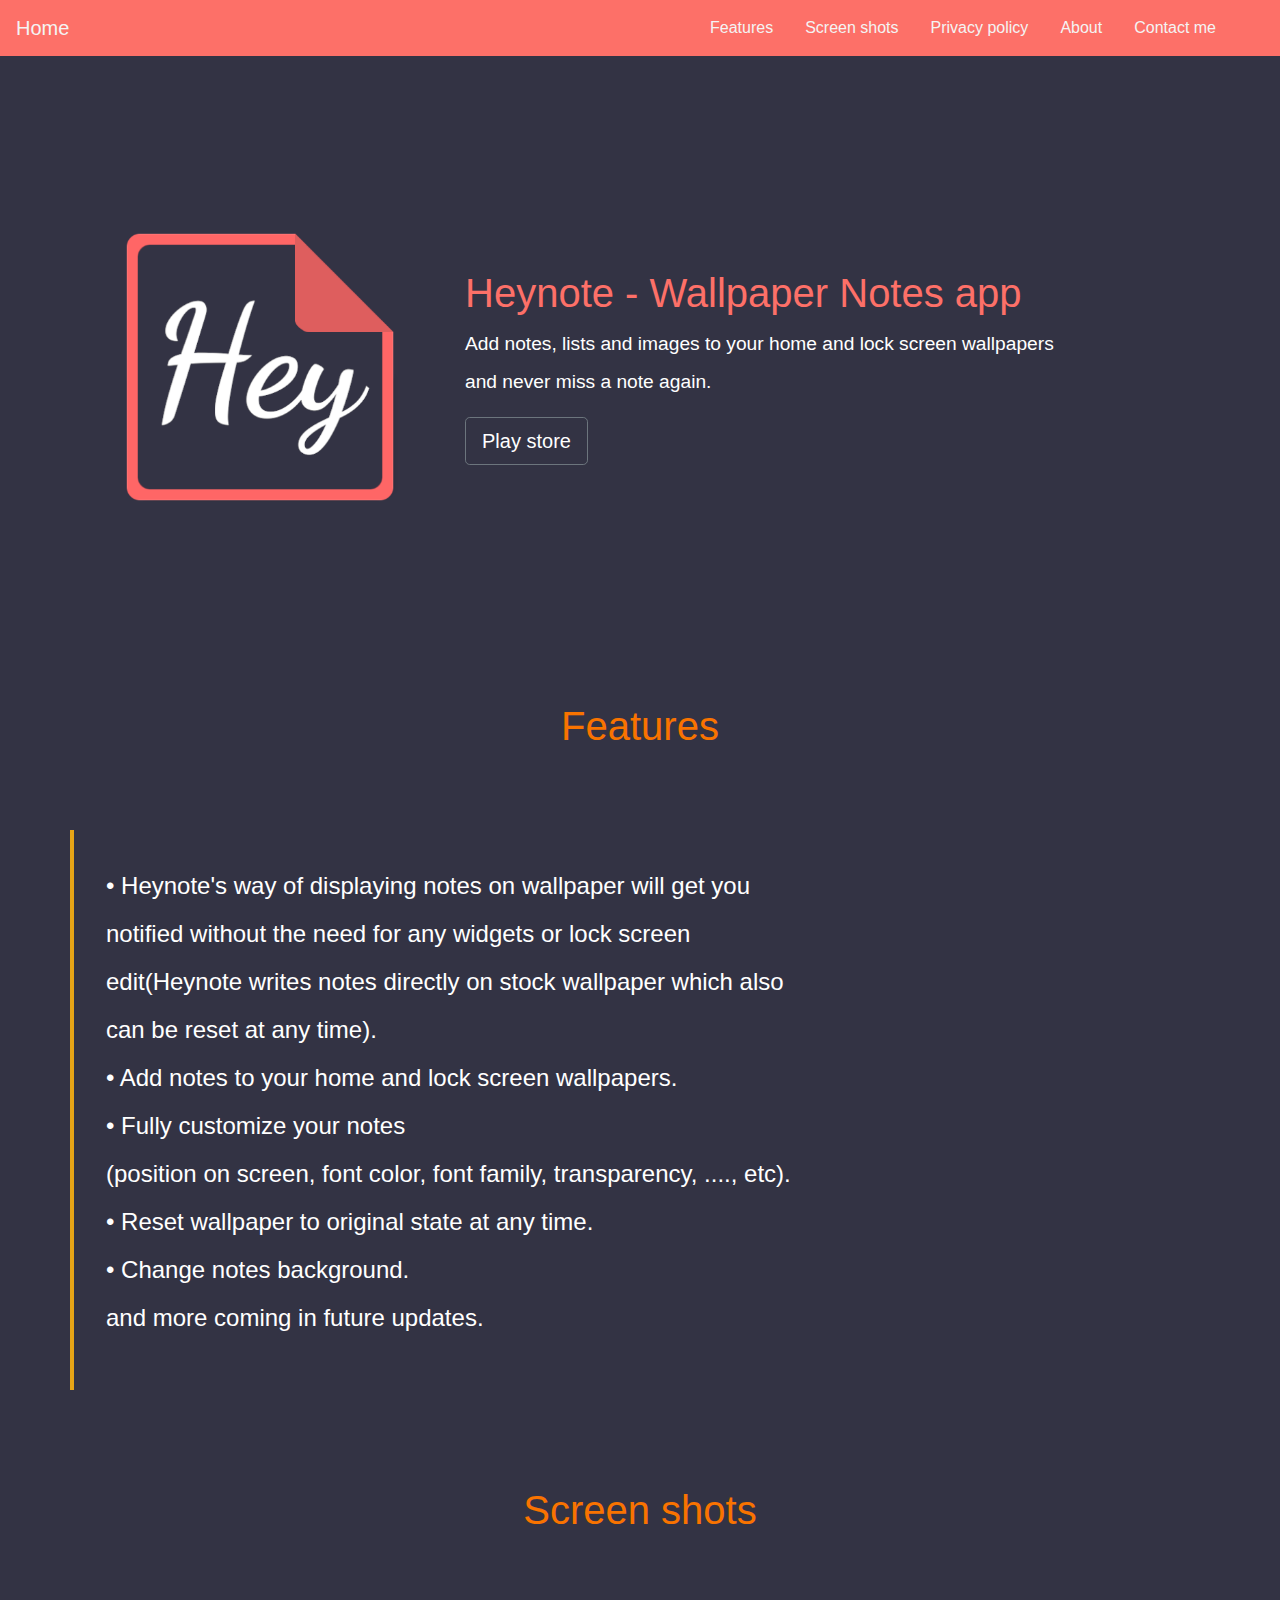
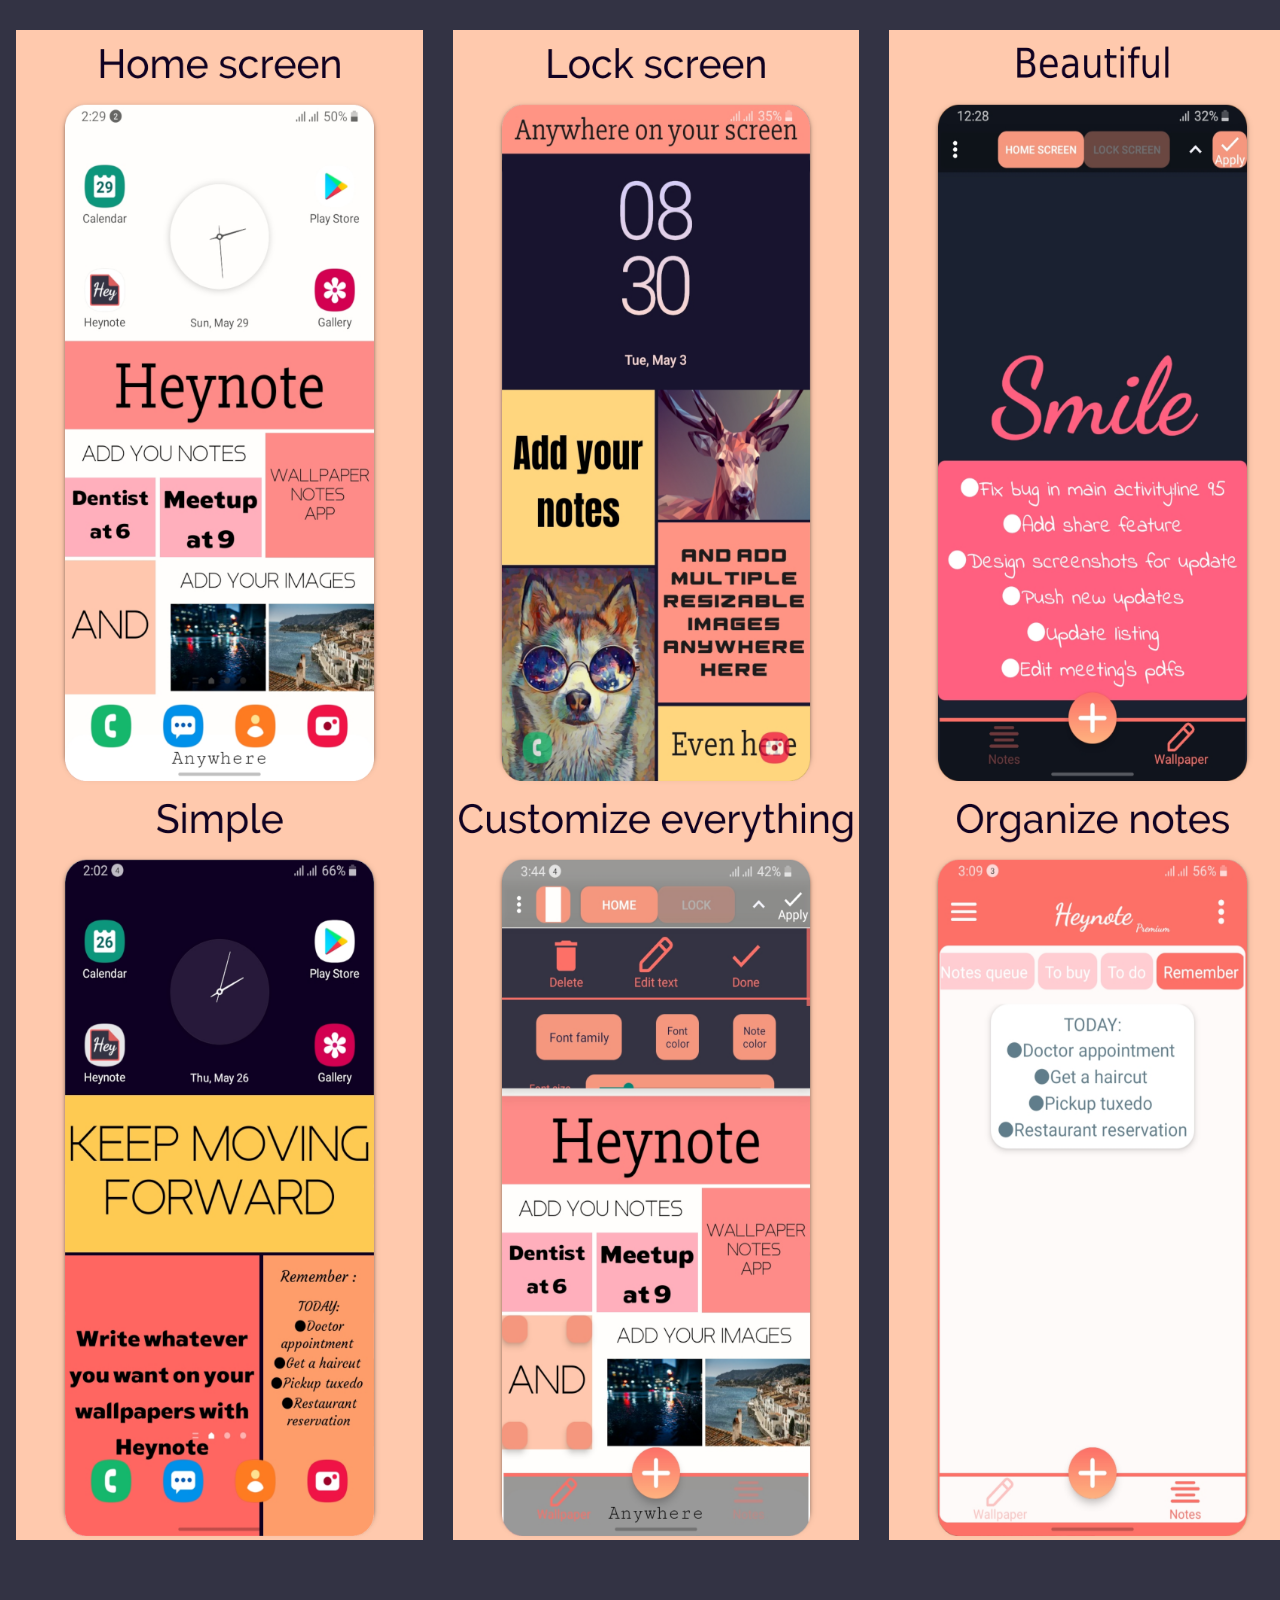
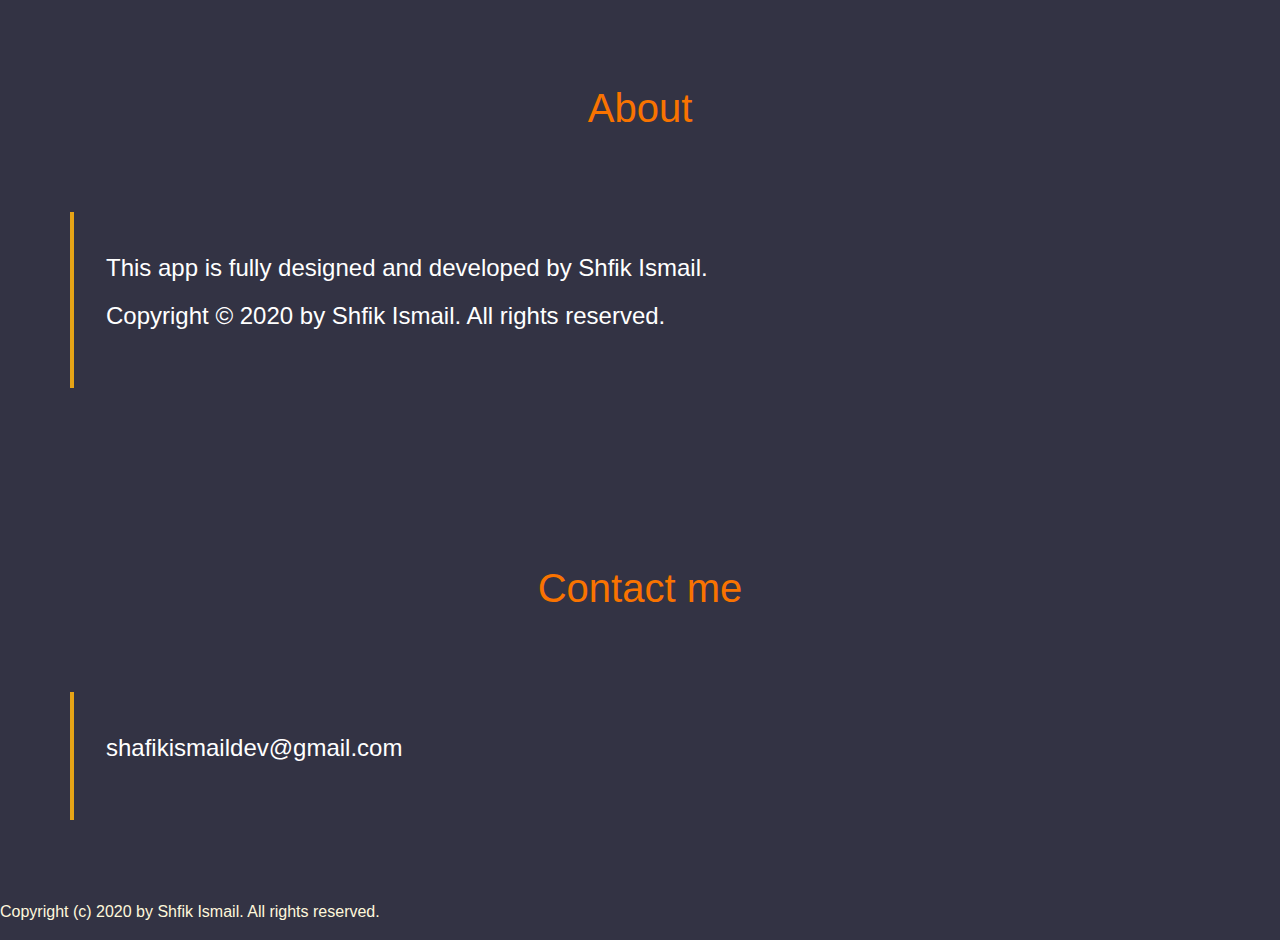
<file: index.html>
<!DOCTYPE html>
<html lang="en">

<head>

    <link rel="icon" href="images/logo_hey_note.png">
    <link rel="stylesheet" type="text/css" href="css/bootstrap.min.css">
    <link rel="stylesheet" type="text/css" href="css/styles.css">

</head>

<body>

    <script type="text/javascript" src='js/main.js'></script>
    <script type="text/javascript" src="js/strings.js"></script>
    <script type="text/javascript" src="js/jquery-3.6.0.js"></script>

    <!-- nav bar-->

    <nav class="navbar navbar-expand-lg fixed-top" role="navigation">  
        <a class="navbar-brand" href="#">Home</a>
        <button class="navbar-toggler" type="button" data-toggle="collapse" 
            data-target="#navbarSupportedContent" aria-controls="navbarSupportedContent" 
            aria-expanded="false" aria-label="Toggle navigation">  
            <span class="navbar-toggler-icon"></span>
            <span class="icon-bar"></span>
                    <span class="icon-bar"></span>
                    <span class="icon-bar"></span>
        </button>
        <div class="collapse navbar-collapse " id="navbarSupportedContent">     
            <ul class="navbar-nav mr-4">
                <li class="nav-item"> 
                    <a class="nav-link " data-value="features" href="#features">Features</a>       
                </li> 
                <li class="nav-item"> 
                    <a class="nav-link " data-value="features" href="#screen-shots">Screen shots</a>       
                </li> 
                <li class="nav-item">
                    <a class="nav-link" data-value="privacy-policy" href="policy.html">Privacy policy</a>        
                </li>
                <li class="nav-item"> 
                    <a class="nav-link " data-value="about" href="#about">About</a>       
                </li> 
                <li class="nav-item"> 
                    <a class="nav-link " data-value="contact-me" href="#contact-me">Contact me</a>       
                </li> 
            </ul> 
        </div>
    </nav>

    <!-- header-->

    <div class="description">
        <div class="container">
            <div class="row">
                <div class="col-lg-4 col-md-4 col-sm-4 desc">
                    <img src="images/logo_hey_note.png" class="hn-logo">
                </div>
                <div class="col-lg-8 col-md-8 col-sm-12 desc">
                    <h1 id="hn_banner">Heynote - Wallpaper Notes app</h1>
                    <p id="descriptionP"></p>   
                    <a href="https://play.google.com/store/apps/details?id=com.si.heynote" 
                        id="play_store_link"
                        class="btn btn-outline-secondary btn-lg">Play store</a>   
                </div>
            </div>
        </div>
    </div>

    <!-- Features -->

    <div class="features" id="features">
        <h1 class="text-center">Features</h1>
        <div class="container">
            <div class="row">
                <div class="col-lg-8 col-md-8 col-sm-12 feats">
                    <p id="featuresP"></p>
                </div>

            </div>
        </div>
    </div>

    <!-- Screen shots -->

    <div class="screen-shots" id="screen-shots">
        <h1 class="text-center">Screen shots</h1>
            <div class="row">
                <div class="col-lg-4 col-md-4 col-sm-12">
                    <img src="images/screen_shot_1.png" class="img-fluid">
                </div>
                <div class="col-lg-4 col-md-4 col-sm-12">
                    <img src="images/screen_shot_2.png" class="img-fluid">
                </div>
                <div class="col-lg-4 col-md-4 col-sm-12">
                    <img src="images/screen_shot_3.png" class="img-fluid">
                </div>
                <div class="col-lg-4 col-md-4 col-sm-12">
                    <img src="images/screen_shot_4.png" class="img-fluid">
                </div>
                <div class="col-lg-4 col-md-4 col-sm-12">
                    <img src="images/screen_shot_5.png" class="img-fluid">
                </div>
                <div class="col-lg-4 col-md-4 col-sm-12">
                    <img src="images/screen_shot_6.png" class="img-fluid">
                </div>
            </div>
    </div>

    <div class="features" id="about">
        <h1 class="text-center">About</h1>
        <div class="container">
            <div class="row">
                <div class="col-lg-8 col-md-8 col-sm-12 feats">
                    <p id="aboutP"></p>
                </div>
            </div>
        </div>
    </div>
    
    
    <div class="features" id="contact-me">
        <h1 class="text-center">Contact me</h1>
        <div class="container">
            <div class="row">
                <div class="col-lg-8 col-md-8 col-sm-12 feats">
                    <p>shafikismaildev@gmail.com</p>
                </div>
            </div>
        </div>
    </div>


    <div class="about-footer">
        <p>	Copyright (c) 2020 by Shfik Ismail. All rights reserved.</p>
    </div>

    <script type="text/javascript" src="js/bootstrap.min.js"></script>

</body>
</file>
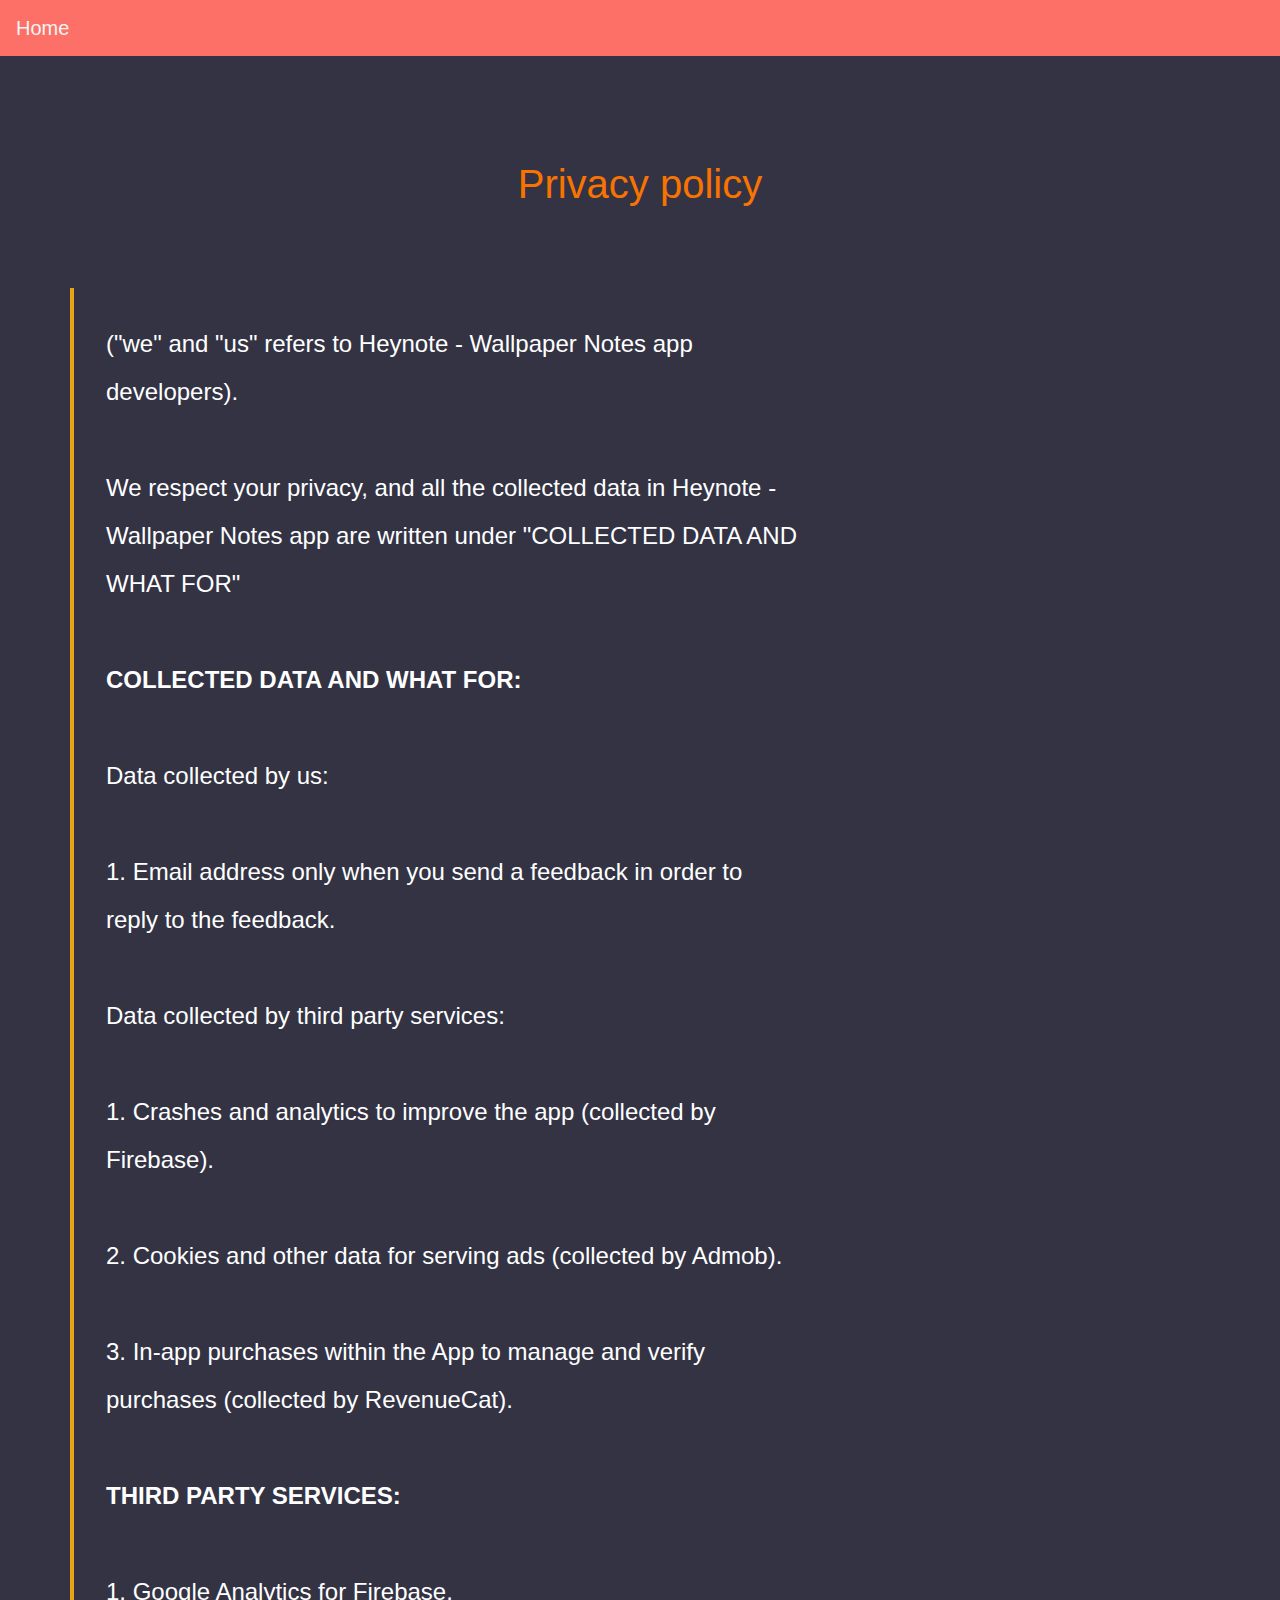
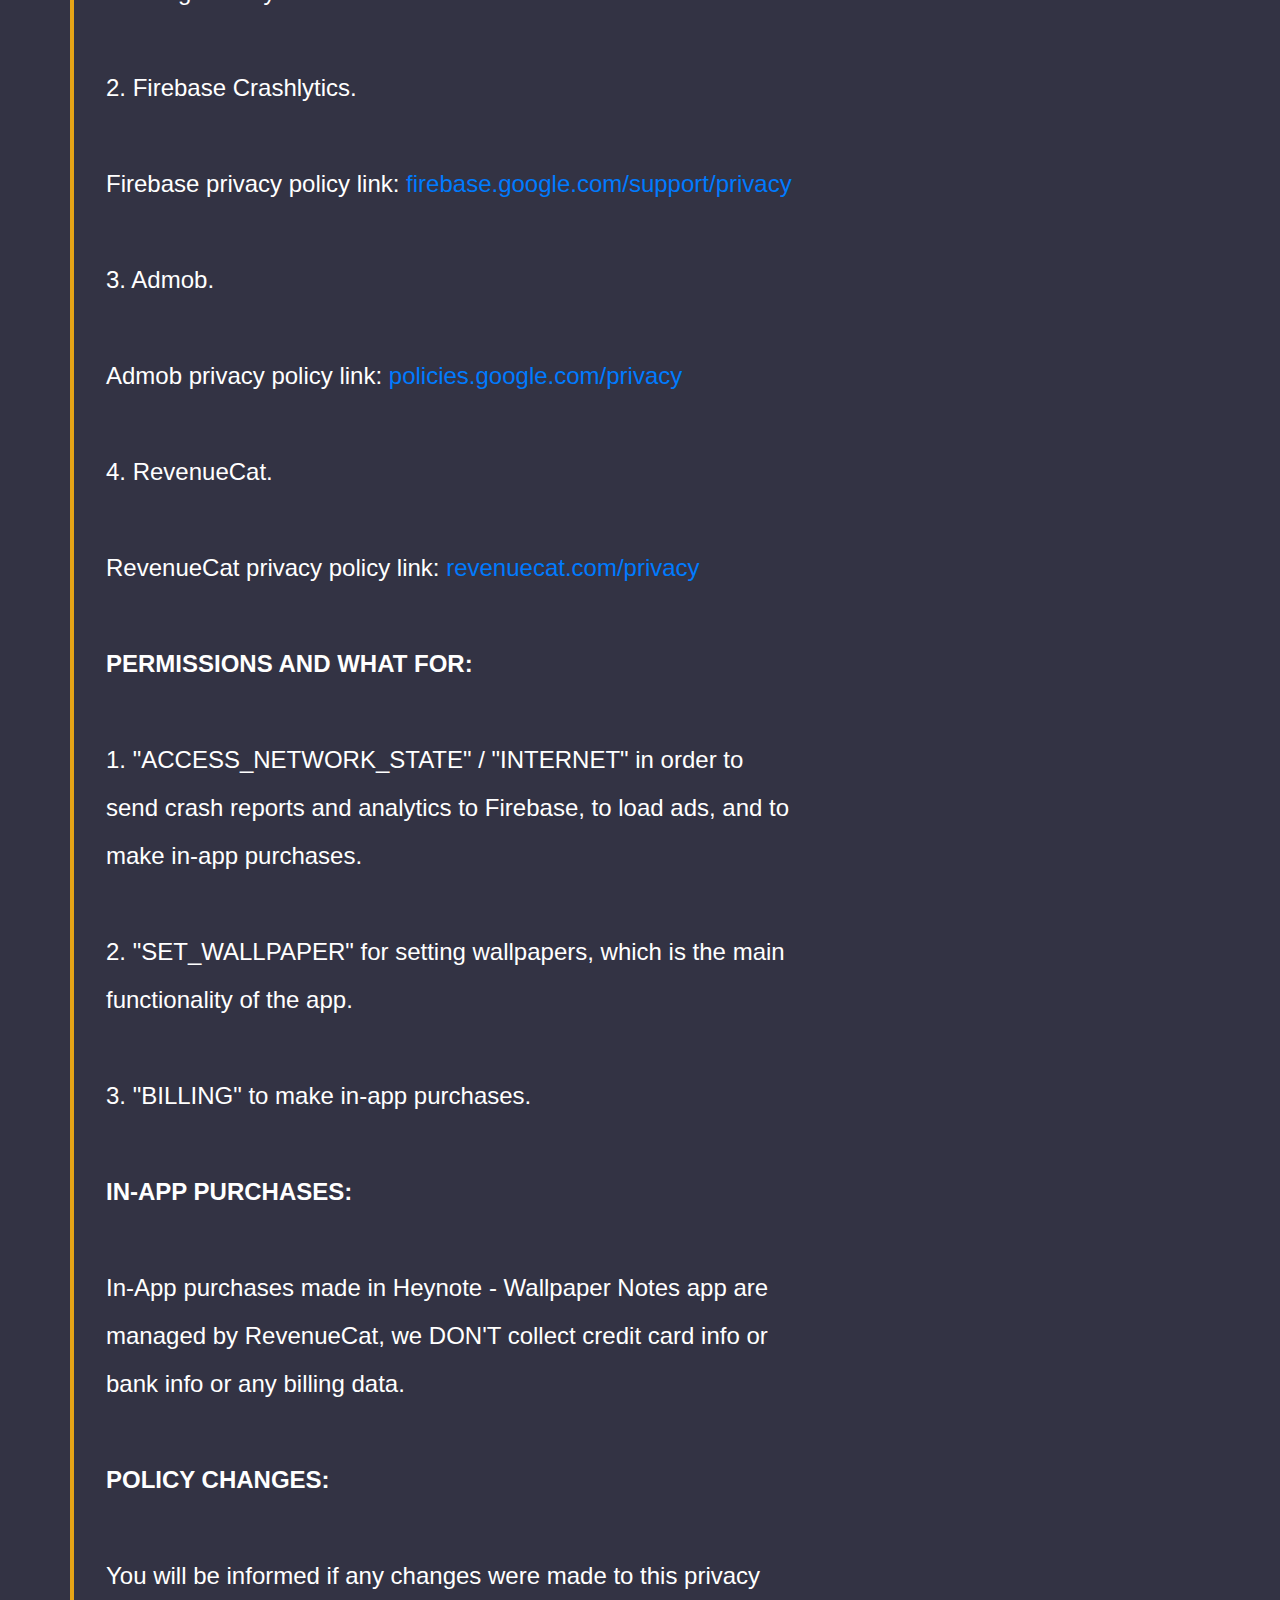
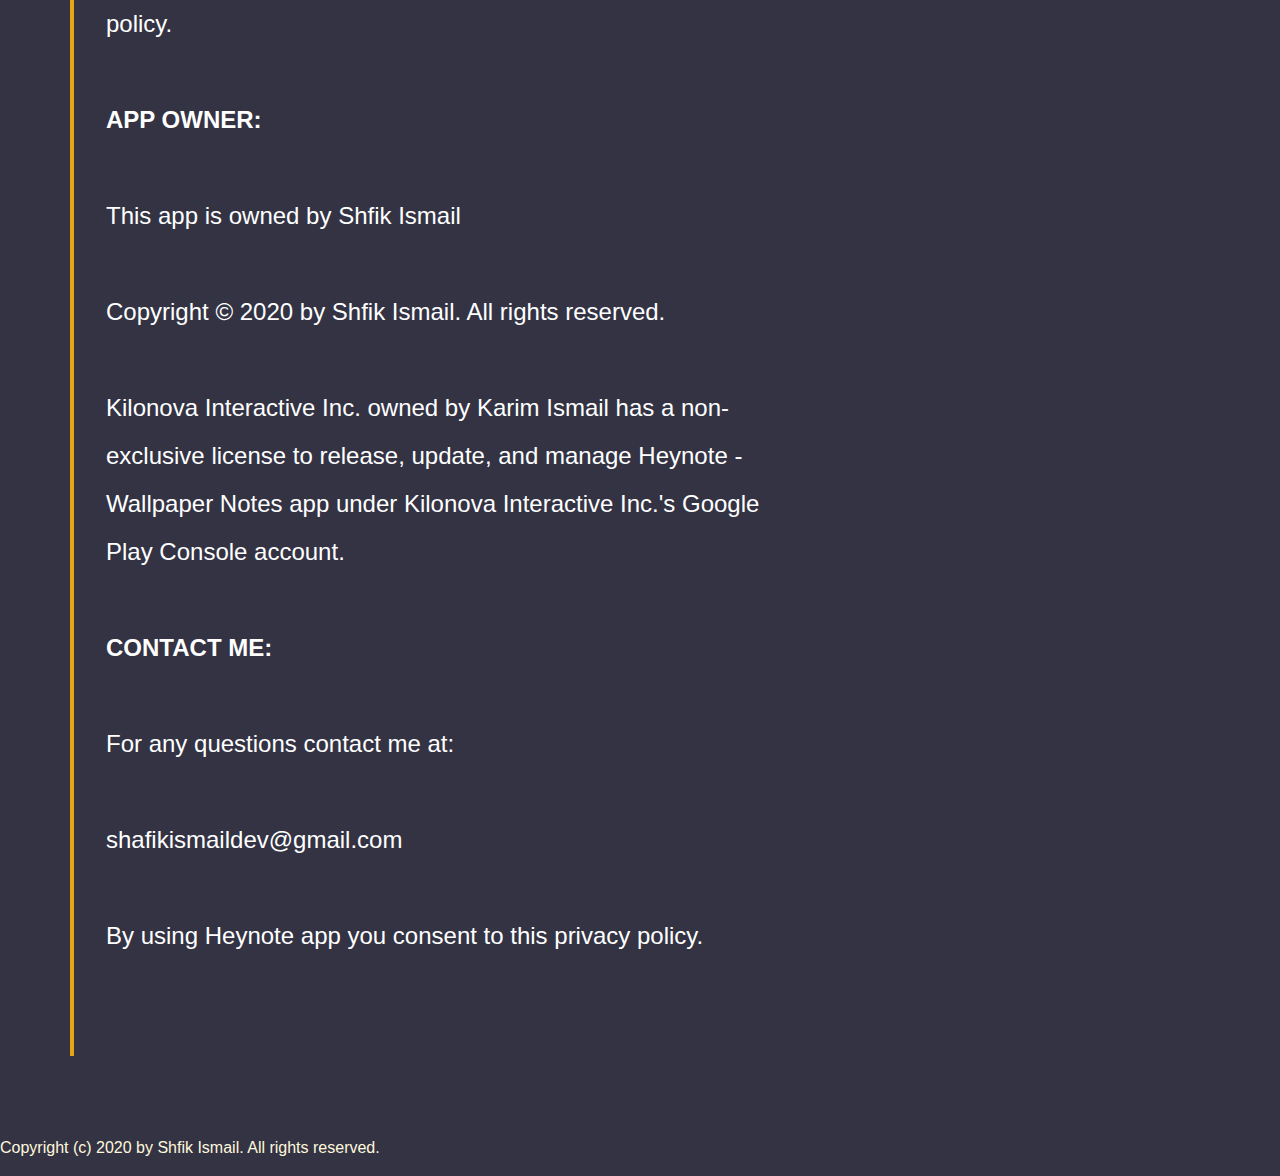
<file: policy.html>
<!DOCTYPE html>
<html lang="en">

<head>

    <link rel="stylesheet" type="text/css" href="css/bootstrap.min.css">
    <link rel="stylesheet" type="text/css" href="css/styles.css">

</head>

<body>

    <script type="text/javascript" src='js/main.js'></script>

    <!-- nav bar-->

    <nav class="navbar navbar-expand-lg fixed-top ">  
        <a class="navbar-brand" href="index.html">Home</a>
        <button class="navbar-toggler" type="button" data-toggle="collapse" data-target="#navbarSupportedContent" aria-controls="navbarSupportedContent" aria-expanded="false" aria-label="Toggle navigation">  
            <span class="navbar-toggler-icon"></span>
        </button>
    </nav>

    <div class="features" id="privacy-policy">
        <h1 class="text-center">Privacy policy</h1>
        <div class="container">
            <div class="row">
                <div class="col-lg-8 col-md-8 col-sm-12 feats">
                    <p id="policyP"></p>
                </div>
            </div>
        </div>
    </div>

    <div class="about-footer">
        <p>	Copyright (c) 2020 by Shfik Ismail. All rights reserved.</p>
    </div>

    <script>

        var HNpolicy=        
"(\"we\" and \"us\" refers to Heynote - Wallpaper Notes app developers)." 
	+"<br><br>We respect your privacy, and all the collected data in Heynote - Wallpaper Notes app are written under \"COLLECTED DATA AND WHAT FOR\""
	
	+"<br><br><b>COLLECTED DATA AND WHAT FOR:</b>"
	
	+"<br><br>Data collected by us:"
	+"<br><br>1. Email address only when you send a feedback in order to reply to the feedback."
	
	+"<br><br>Data collected by third party services:"
	
	+"<br><br>1. Crashes and analytics to improve the app (collected by Firebase)."
	+"<br><br>2. Cookies and other data for serving ads (collected by Admob)."
	+"<br><br>3. In-app purchases within the App to manage and verify purchases (collected by RevenueCat)."
	
	+"<br><br><b>THIRD PARTY SERVICES:</b>"
	
	+"<br><br>1. Google Analytics for Firebase."
	+"<br><br>2. Firebase Crashlytics."		
	+"<br><br>Firebase privacy policy link: <a href='https://firebase.google.com/support/privacy' target='_blank'>firebase.google.com/support/privacy</a>"
	+"<br><br>3. Admob."
	+"<br><br>Admob privacy policy link: <a href='https://policies.google.com/privacy' target='_blank'>policies.google.com/privacy</a>"
	+"<br><br>4. RevenueCat."
	+"<br><br>RevenueCat privacy policy link: <a href='https://revenuecat.com/privacy' target='_blank'>revenuecat.com/privacy</a>"
	
	+"<br><br><b>PERMISSIONS AND WHAT FOR:</b>"
	
	+"<br><br>1. \"ACCESS_NETWORK_STATE\" / \"INTERNET\" in order to send crash reports and analytics to Firebase, to load ads, and to make in-app purchases."
	+"<br><br>2. \"SET_WALLPAPER\" for setting wallpapers, which is the main functionality of the app."
	+"<br><br>3. \"BILLING\" to make in-app purchases."
	
	+"<br><br><b>IN-APP PURCHASES:</b>"
	
	+"<br><br>In-App purchases made in Heynote - Wallpaper Notes app are managed by RevenueCat, we DON'T collect credit card info or bank info or any billing data."
	
	+"<br><br><b>POLICY CHANGES:</b>"
	+"<br><br>You will be informed if any changes were made to this privacy policy."
	
	+"<br><br><b>APP OWNER:</b>"
	+"<br><br>This app is owned by Shfik Ismail"
        +"<br><br>Copyright &#169; 2020 by Shfik Ismail. All rights reserved."
        +"<br><br>Kilonova Interactive Inc. owned by Karim Ismail has a non-exclusive license to release, update, and manage Heynote - Wallpaper Notes app under Kilonova Interactive Inc.'s Google Play Console account."
        
        +"<br><br><b>CONTACT ME:</b>"
        
        +"<br><br>For any questions contact me at:"
        
        +"<br><br>shafikismaildev@gmail.com"
        
        +"<br><br>By using Heynote app you consent to this privacy policy."
        +"<br><br>";
        document.getElementById('policyP').innerHTML = HNpolicy;

    </script>
    <script type="text/javascript" src="js/bootstrap.min.js"></script>

</body>
</file>
<file: css/styles.css>
:root {
    --main-bg-color: #333344;
    --main-header-color: #fd7068;
    --main-divider-color: #ffb380;
  }

.navbar{ 
    background: var(--main-header-color);
}

.nav-link , .navbar-brand{ 
    color: #f4f4f4; 
    cursor: pointer;
}

.nav-link{ 
    margin-right: 1em ;
}

.nav-link:hover{ 
    background: #f4f4f4; 
    color: var(--main-header-color); 
}

.navbar-collapse{ 
    justify-content: flex-end;
}

.navbar-toggler{  
    background:#fff ;
}

.bg-dark{ 
    background-color:#343a40
}

.bg-primary{ 
    background-color:#007bff
}

body{
    background-color: var(--main-bg-color);
}
.description{
    position: relative;

    padding-top: 12em;
}

.hn-logo{
    max-width: 100% ;
    max-height: 100% ;
}
.description .hn-container{
    margin: auto;
}
.description .desc{
    margin: auto;
}
.description h1{
    color:#F97300 ;
}
.description p{
    line-height:2;
    font-size: 1.2em;
    color:#ffffff;
}
.description button{
 border:1px  solid #F97300;
 background:#F97300;
 color:#fff;
}
.features{
    margin: 4em 0;
    padding: 1em;
    position: relative;
}
.features h1{
    color:#F97300;
    margin: 2em;
}
.features img{
    height: 100%;
    width: 100%;
    border-radius: 50%
}
.features span{
    display: block;
    color: var(--main-bg-color);
    position: absolute;
    left: 115px;
}
.features .feats{
    padding: 2em;
    border-left:4px solid #e6a416;
}

.features .feats p{
    line-height:2;
    font-size: 1.5em;
    color:#ffffff;
}
.screen-shots{
    margin: 4em 0;
    position: relative; 
}
.screen-shots h1{
    color:#F97300;
    margin: 2em; 
}
.screen-shots img{
     height: 100%;
     width: 100%;
     margin: 1em;
}
.contact-form{
    padding-top: 2em;
    position: relative;  
    background: cornsilk;

}
.contact-form h1{
    padding:2em 1px;
    color: #F97300; 
}
.contact-form .right{
    max-width: 600px;
}
.contact-form .right .btn-secondary{
    background:  #F97300;
    color: #fff;
    border:0;
}
.contact-form .right .form-control::placeholder{
    color:var(--main-bg-color);
    font-size: 16px;
}
.about-footer{
    position: relative;  
    background: var(--main-bg-color);
}
.about-footer p{
    font-size: 1em;
    color: cornsilk;
}

#hn_banner{

    color: var(--main-header-color);

}

#play_store_link{

    color: #fff ;

}
</file>
